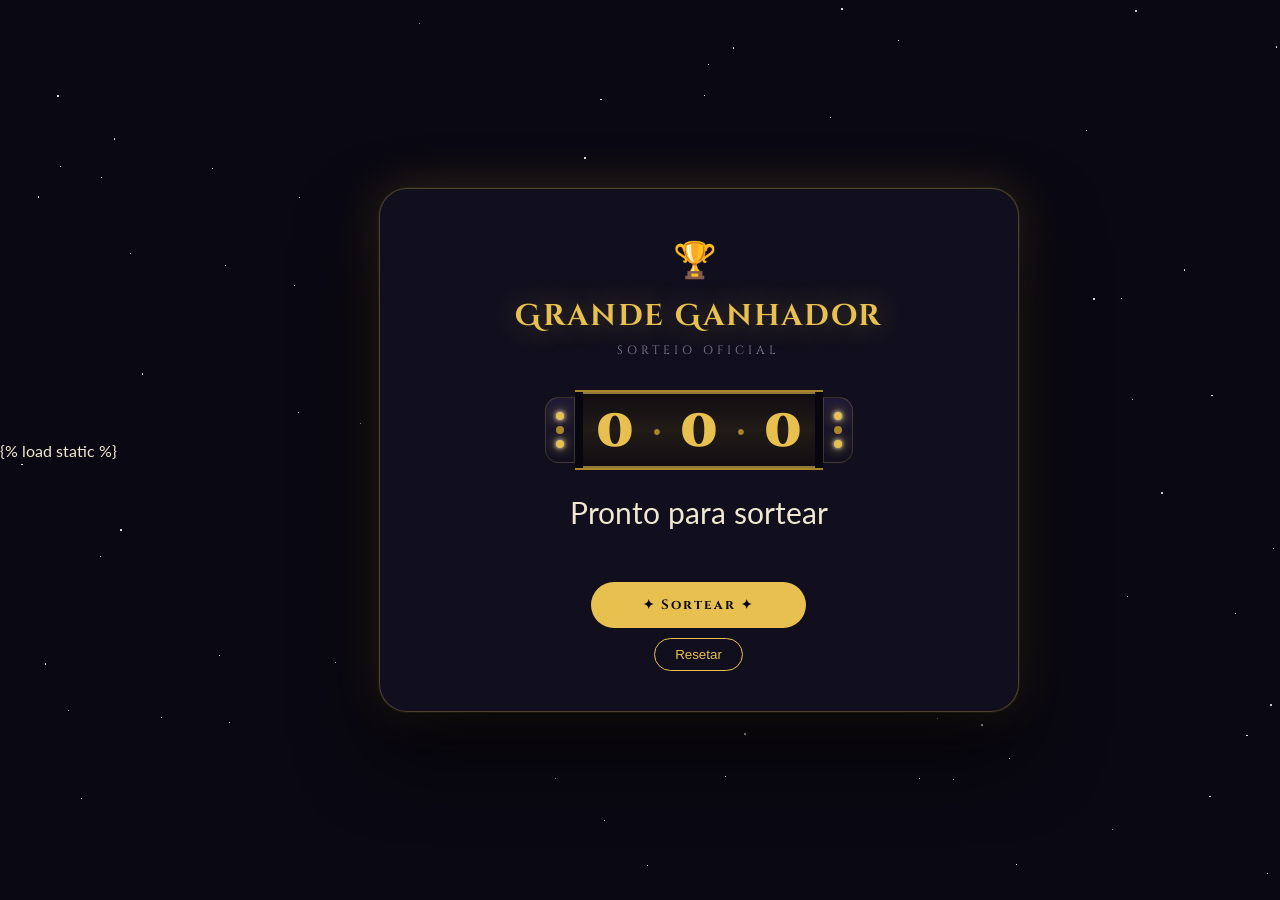
<file: agendamento/templates/sorteio.html>
{% load static %}
<!DOCTYPE html>
<html lang="pt-br">

<head>
  <meta charset="UTF-8" />
  <meta name="viewport" content="width=device-width, initial-scale=1.0" />
  <title>Grande Ganhador!</title>
  <link rel="preconnect" href="https://fonts.googleapis.com" />
  <link rel="preconnect" href="https://fonts.gstatic.com" crossorigin />
  <link
    href="https://fonts.googleapis.com/css2?family=Cinzel+Decorative:wght@700;900&family=Cinzel:wght@400;600&family=Lato:wght@300;400&display=swap"
    rel="stylesheet" />
  <style>
    :root {
      --gold: #e8c050;
      --gold-light: #f7e08a;
      --gold-dark: #a8872a;
      --bg-deep: #0a0812;
      --bg-card: #110f1e;
      --roller-bg: #07050f;
      --text-light: #f0e8d0;
      --text-muted: #8a7f9a;
      --purple: #6c3fbf;
    }



    *,
    *::before,
    *::after {
      box-sizing: border-box;
      margin: 0;
      padding: 0;
    }

    body {
      min-height: 100vh;
      background: var(--bg-deep);
      font-family: 'Lato', sans-serif;
      color: var(--text-light);
      display: flex;
      align-items: center;
      justify-content: center;
      overflow-x: hidden;
      position: relative;
    }

    #status-text {
      font-size: 1.9rem;
      padding-bottom: 15px;
    }
    .stars {
      position: fixed;
      inset: 0;
      pointer-events: none;
      z-index: 1;
    }

    .star {
      position: absolute;
      border-radius: 50%;
      background: #fff;
      animation: twinkle var(--dur, 3s) ease-in-out infinite;
      animation-delay: var(--delay, 0s);
    }

    @keyframes twinkle {
      0%, 100% {
        opacity: .08;
        transform: scale(1);
      }
      50% {
        opacity: .55;
        transform: scale(1.4);
      }
    }

    /* Ajustado o Z-INDEX para ficar ATRÁS do card (z-index: 10), mas na frente do fundo */
    #confetti-canvas {
      position: fixed;
      inset: 0;
      pointer-events: none;
      z-index: 5; 
    }

    .card {
      position: relative;
      z-index: 10; /* Garante que o card e o texto fiquem acima dos confetes */
      width: min(640px, 95vw);
      background: var(--bg-card);
      border-radius: 28px;
      padding: 48px 40px 40px;
      border: 1px solid rgba(232, 192, 80, .28);
      box-shadow: 0 0 0 1px rgba(232, 192, 80, .06), 0 40px 80px rgba(0, 0, 0, .7), 0 0 50px rgba(232, 192, 80, .18);
      text-align: center;
      margin: 28px auto;
    }

    .trophy-row {
      font-size: 2.2rem;
      letter-spacing: 8px;
      margin-bottom: 14px;
    }

    h1 {
      font-family: 'Cinzel Decorative', serif;
      font-size: clamp(1.6rem, 5vw, 1.9rem);
      color: var(--gold);
      letter-spacing: 2px;
      text-shadow: 0 0 30px rgba(232, 192, 80, .4);
      margin-bottom: 6px;

    }

    .subtitle {
      font-family: 'Cinzel', serif;
      font-size: .75rem;
      letter-spacing: 4px;
      text-transform: uppercase;
      color: var(--text-muted);
      margin-bottom: 32px;
    }

    .machine-wrap {
      display: flex;
      justify-content: center;
      align-items: center;
    }

    .machine-side {
      display: flex;
      flex-direction: column;
      align-items: center;
      gap: 6px;
      padding: 14px 10px;
      background: linear-gradient(180deg, #1e1a34, #110f1e);
      border: 1px solid rgba(232, 192, 80, .2);
    }

    .machine-side.left {
      border-radius: 14px 0 0 14px;
    }

    .machine-side.right {
      border-radius: 0 14px 14px 0;
    }

    .machine-dot {
      width: 8px;
      height: 8px;
      border-radius: 50%;
      background: var(--gold-dark);
    }

    .machine-dot.lit {
      background: var(--gold);
      box-shadow: 0 0 12px var(--gold), 0 0 4px #fff;
      animation: blink-dot 1.1s ease-in-out infinite alternate;
    }

    @keyframes blink-dot {
      from { opacity: .4 }
      to { opacity: 1 }
    }

    .reel-panel {
      background: var(--roller-bg);
      border-top: 2px solid var(--gold-dark);
      border-bottom: 2px solid var(--gold-dark);
      padding: 0 8px;
      display: flex;
      gap: 6px;
      align-items: center;
      position: relative;
    }

    .reel-window {
      position: absolute;
      top: 50%;
      left: 8px;
      right: 8px;
      height: 76px;
      transform: translateY(-50%);
      border-top: 2px solid rgba(232, 192, 80, .6);
      border-bottom: 2px solid rgba(232, 192, 80, .6);
      background: linear-gradient(to bottom, rgba(232, 192, 80, .04), rgba(232, 192, 80, .12), rgba(232, 192, 80, .04));
      z-index: 4;
      pointer-events: none;
    }

    .digit-col {
      width: 64px;
      height: 76px;
      overflow: hidden;
      position: relative;
      z-index: 6;
    }

    .digit-strip {
      display: flex;
      flex-direction: column;
      align-items: center;
      will-change: transform;
    }

    .digit-item {
      height: 76px;
      line-height: 76px;
      font-size: 54px;
      font-weight: 900;
      font-family: 'Cinzel Decorative', serif;
      color: var(--gold);
      text-align: center;
    }

    .reel-sep {
      font-size: 28px;
      font-weight: 900;
      color: var(--gold-dark);
      z-index: 6;
    }

    .result-area {
      min-height: 68px;
      margin-top: 24px;
    }

    .winner-name {
      font-family: 'Cinzel Decorative', serif;
      font-size: 1.5rem;
      color: var(--gold-light);
      opacity: 0;
      transition: all 0.6s ease;
    }

    /* Animação épica de escala e pulso ao ganhar */
    .winner-name.visible {
      opacity: 1;
      animation: winPulse 1.5s ease-in-out infinite alternate;
    }

    @keyframes winPulse {
      0% { transform: scale(1.05); text-shadow: 0 0 10px rgba(247,224,138,0.5); }
      100% { transform: scale(1.15); text-shadow: 0 0 25px rgba(247,224,138,0.9), 0 0 10px var(--gold); }
    }

    .btn-primary {
      background: var(--gold);
      color: #0a0812;
      padding: 14px 52px;
      border-radius: 50px;
      border: none;
      font-family: 'Cinzel', serif;
      cursor: pointer;
      font-weight: bold;
      letter-spacing: 2px;
      transition: all 0.3s ease;
    }

    .btn-primary:hover:not(:disabled) {
      box-shadow: 0 0 20px rgba(232, 192, 80, 0.6);
      transform: translateY(-2px);
    }

    .btn-primary:disabled {
      opacity: 0.5;
      cursor: not-allowed;
    }

    .btn-secondary {
      background: none;
      border: 1px solid var(--gold);
      color: var(--gold);
      padding: 8px 20px;
      border-radius: 50px;
      cursor: pointer;
      margin-top: 10px;
      transition: all 0.3s ease;
    }

    .btn-secondary:hover {
      background: rgba(232, 192, 80, 0.1);
    }

    /* Efeito de balanço na máquina durante o giro */
    .spin-shake {
      animation: spinShake 0.4s ease-in-out infinite;
    }

    @keyframes spinShake {
      0%, 100% { transform: translateY(0); }
      50% { transform: translateY(-3px) rotate(0.5deg); }
    }

    .btn-group {
      padding-top: 20px;
    }
  </style>
</head>

<body>

  <div class="stars" id="stars"></div>
  <canvas id="confetti-canvas"></canvas>

  <div class="card" id="main-card">
    <div class="trophy-row">🏆</div>
    <h1>Grande Ganhador</h1>
    <p class="subtitle">Sorteio Oficial</p>

    <div class="machine-wrap" id="machine-wrapper">
      <div class="machine-side left">
        <div class="machine-dot lit"></div>
        <div class="machine-dot"></div>
        <div class="machine-dot lit"></div>
      </div>
      <div class="reel-panel" id="reel-panel">
        <div class="reel-window"></div>
      </div>
      <div class="machine-side right">
        <div class="machine-dot lit"></div>
        <div class="machine-dot"></div>
        <div class="machine-dot lit"></div>
      </div>
    </div>

    <div class="result-area">
      <p class="status-text" id="status-text">Pronto para sortear</p>
      <p class="winner-name" id="winner-name"></p>
    </div>

    <div class="btn-group">
      <button class="btn-primary" id="btn-sortear" onclick="iniciarSorteio()">✦ Sortear ✦</button>
      <br>
      <button class="btn-secondary" id="btn-reset" onclick="reiniciarSorteio()">Resetar</button>
    </div>
  </div>

  <script>
    // --- Estrelas de Fundo ---
    const starsEl = document.getElementById('stars');
    for (let i = 0; i < 100; i++) {
      const s = document.createElement('div');
      s.className = 'star';
      const sz = Math.random() * 2;
      s.style.cssText = `width:${sz}px;height:${sz}px;top:${Math.random() * 100}%;left:${Math.random() * 100}%;--dur:${2 + Math.random() * 2}s;`;
      starsEl.appendChild(s);
    }

    // --- Configurações da Roleta ---
    const DIGITS = 3;
    const ITEM_H = 76;
    const REPS = 40;
    const STRIP_CYCLE = 10 * ITEM_H;
    const FULL_H = REPS * STRIP_CYCLE;
    const SPIN_FULL_MS = 2000;
    const STOP_DELAY = 600;
    const STOP_DUR = 800;

    const reels = [];
    let rolling = false;
    let rafId = null;
    const panel = document.getElementById('reel-panel');
    const machineWrapper = document.getElementById('machine-wrapper');

    // Criação dinâmica dos rolos
    for (let d = 0; d < DIGITS; d++) {
      if (d > 0) {
        const sep = document.createElement('div');
        sep.className = 'reel-sep';
        sep.textContent = '·';
        panel.appendChild(sep);
      }
      const col = document.createElement('div');
      col.className = 'digit-col';
      const strip = document.createElement('div');
      strip.className = 'digit-strip';
      for (let r = 0; r < REPS; r++) {
        for (let n = 0; n <= 9; n++) {
          const item = document.createElement('div');
          item.className = 'digit-item';
          item.textContent = n;
          strip.appendChild(item);
        }
      }
      col.appendChild(strip);
      panel.appendChild(col);
      reels.push({ strip, absPos: 0, velocity: 0, phase: 'idle' });
    }

    function applyStrip(reel, pos) {
      reel.strip.style.transform = `translateY(-${pos % FULL_H}px)`;
    }

    function tick(now) {
      if (!rolling) return;
      reels.forEach(reel => {
        if (reel.phase === 'spinning') {
          reel.absPos += reel.velocity;
          applyStrip(reel, reel.absPos);
        } else if (reel.phase === 'stopping') {
          const elapsed = now - reel.stopStartTime;
          const progress = Math.min(elapsed / STOP_DUR, 1);
          const eased = 1 - Math.pow(1 - progress, 3);
          const pos = reel.stopStartAbsPos + (reel.targetAbsPos - reel.stopStartAbsPos) * eased;
          applyStrip(reel, pos);
          if (progress >= 1) {
            reel.phase = 'stopped';
            if (reels.every(r => r.phase === 'stopped')) finalizarSorteio();
          }
        }
      });
      rafId = requestAnimationFrame(tick);
    }

    function computeTarget(reel, digit) {
      const targetInCycle = digit * ITEM_H;
      const currentMod = reel.absPos % STRIP_CYCLE;
      let diff = (targetInCycle - currentMod + STRIP_CYCLE) % STRIP_CYCLE;
      return reel.absPos + diff + (STRIP_CYCLE * 2);
    }

    // --- Motor de Confetes Dinâmicos ---
    const canvas = document.getElementById('confetti-canvas');
    const ctx = canvas.getContext('2d');
    let confettiParticles = [];
    let confettiAnimationId = null;
    let alternarCoresConfete = ["#e8c050", "#f7e08a", "#a8872a", "#ffffff", "#8a7f9a", "#6c3fbf"];

    function redimensionarCanvas() {
      canvas.width = window.innerWidth;
      canvas.height = window.innerHeight;
    }
    window.addEventListener('resize', redimensionarCanvas);
    redimensionarCanvas();

    class ParticulaConfete {
      constructor() {
        this.reset();
        // Inicializa em alturas aleatórias para preencher a tela imediatamente no início
        this.y = Math.random() * canvas.height - canvas.height;
      }

      reset() {
        this.x = Math.random() * canvas.width;
        this.y = -20;
        this.tamanho = Math.random() * 8 + 6;
        this.peso = Math.random() * 3 + 2;
        this.cor = alternarCoresConfete[Math.floor(Math.random() * alternarCoresConfete.length)];
        this.rotacao = Math.random() * 360;
        this.velocidadeRotacao = Math.random() * 4 - 2;
        this.velocidadeX = Math.random() * 2 - 1;
      }

      atualizar() {
        this.y += this.peso;
        this.x += this.velocidadeX;
        this.rotacao += this.velocidadeRotacao;

        // Se passar da base da tela, reseta para o topo criando o loop infinito desejado
        if (this.y > canvas.height) {
          this.reset();
        }
      }

      desenhar() {
        ctx.save();
        ctx.translate(this.x + this.tamanho / 2, this.y + this.tamanho / 2);
        ctx.rotate((this.rotacao * Math.PI) / 180);
        ctx.fillStyle = this.cor;
        ctx.fillRect(-this.tamanho / 2, -this.tamanho / 2, this.tamanho, this.tamanho);
        ctx.restore();
      }
    }

    function gerenciarLoopConfetes() {
      ctx.clearRect(0, 0, canvas.width, canvas.height);
      confettiParticles.forEach(p => {
        p.atualizar();
        p.desenhar();
      });
      confettiAnimationId = requestAnimationFrame(gerenciarLoopConfetes);
    }

    function pararLoopConfetes() {
      if (confettiAnimationId) {
        cancelAnimationFrame(confettiAnimationId);
        confettiAnimationId = null;
      }
      confettiParticles = [];
      ctx.clearRect(0, 0, canvas.width, canvas.height);
    }

    // --- Controle do Fluxo do Sorteio ---
    async function iniciarSorteio() {
      if (rolling) return;
      
      // Limpa os confetes do prêmio anterior caso o usuário clique em Sortear de novo sem dar Reset
      pararLoopConfetes(); 

      rolling = true;
      document.getElementById('btn-sortear').disabled = true;
      document.getElementById('winner-name').classList.remove('visible');
      document.getElementById('status-text').textContent = 'Sorteando...';
      machineWrapper.classList.add('spin-shake'); // Começa a tremer a máquina

      reels.forEach((r, i) => {
        r.phase = 'spinning';
        r.velocity = 25 + i * 5;
      });
      rafId = requestAnimationFrame(tick);

      try {
        const res = await fetch('/api/sortear');
        const data = await res.json();
        window._winnerName = `${data.primeiro_nome} ${data.sobrenome}`;
        const padded = String(data.id).padStart(DIGITS, '0');

        reels.forEach((reel, idx) => {
          setTimeout(() => {
            reel.targetAbsPos = computeTarget(reel, parseInt(padded[idx]));
            reel.stopStartAbsPos = reel.absPos;
            reel.stopStartTime = performance.now();
            reel.phase = 'stopping';
          }, SPIN_FULL_MS + idx * STOP_DELAY);
        });
      } catch (e) {
        alert("Erro ao buscar dados do sorteio.");
        reiniciarSorteio();
      }
    }

    function finalizarSorteio() {
      rolling = false;
      cancelAnimationFrame(rafId);
      machineWrapper.classList.remove('spin-shake'); // Para de tremer a máquina
      
      document.getElementById('status-text').textContent = 'Ganhador!';
      const nameEl = document.getElementById('winner-name');
      nameEl.textContent = window._winnerName;
      nameEl.classList.add('visible');
      
      // Cria a coleção de partículas de confete e inicia o loop contínuo
      for (let i = 0; i < 150; i++) {
        confettiParticles.push(new ParticulaConfete());
      }
      gerenciarLoopConfetes();
      
      document.getElementById('btn-sortear').disabled = false;
    }

    function reiniciarSorteio() {
      pararLoopConfetes();
      location.reload();
    }
  </script>
</body>

</html>
</file>
